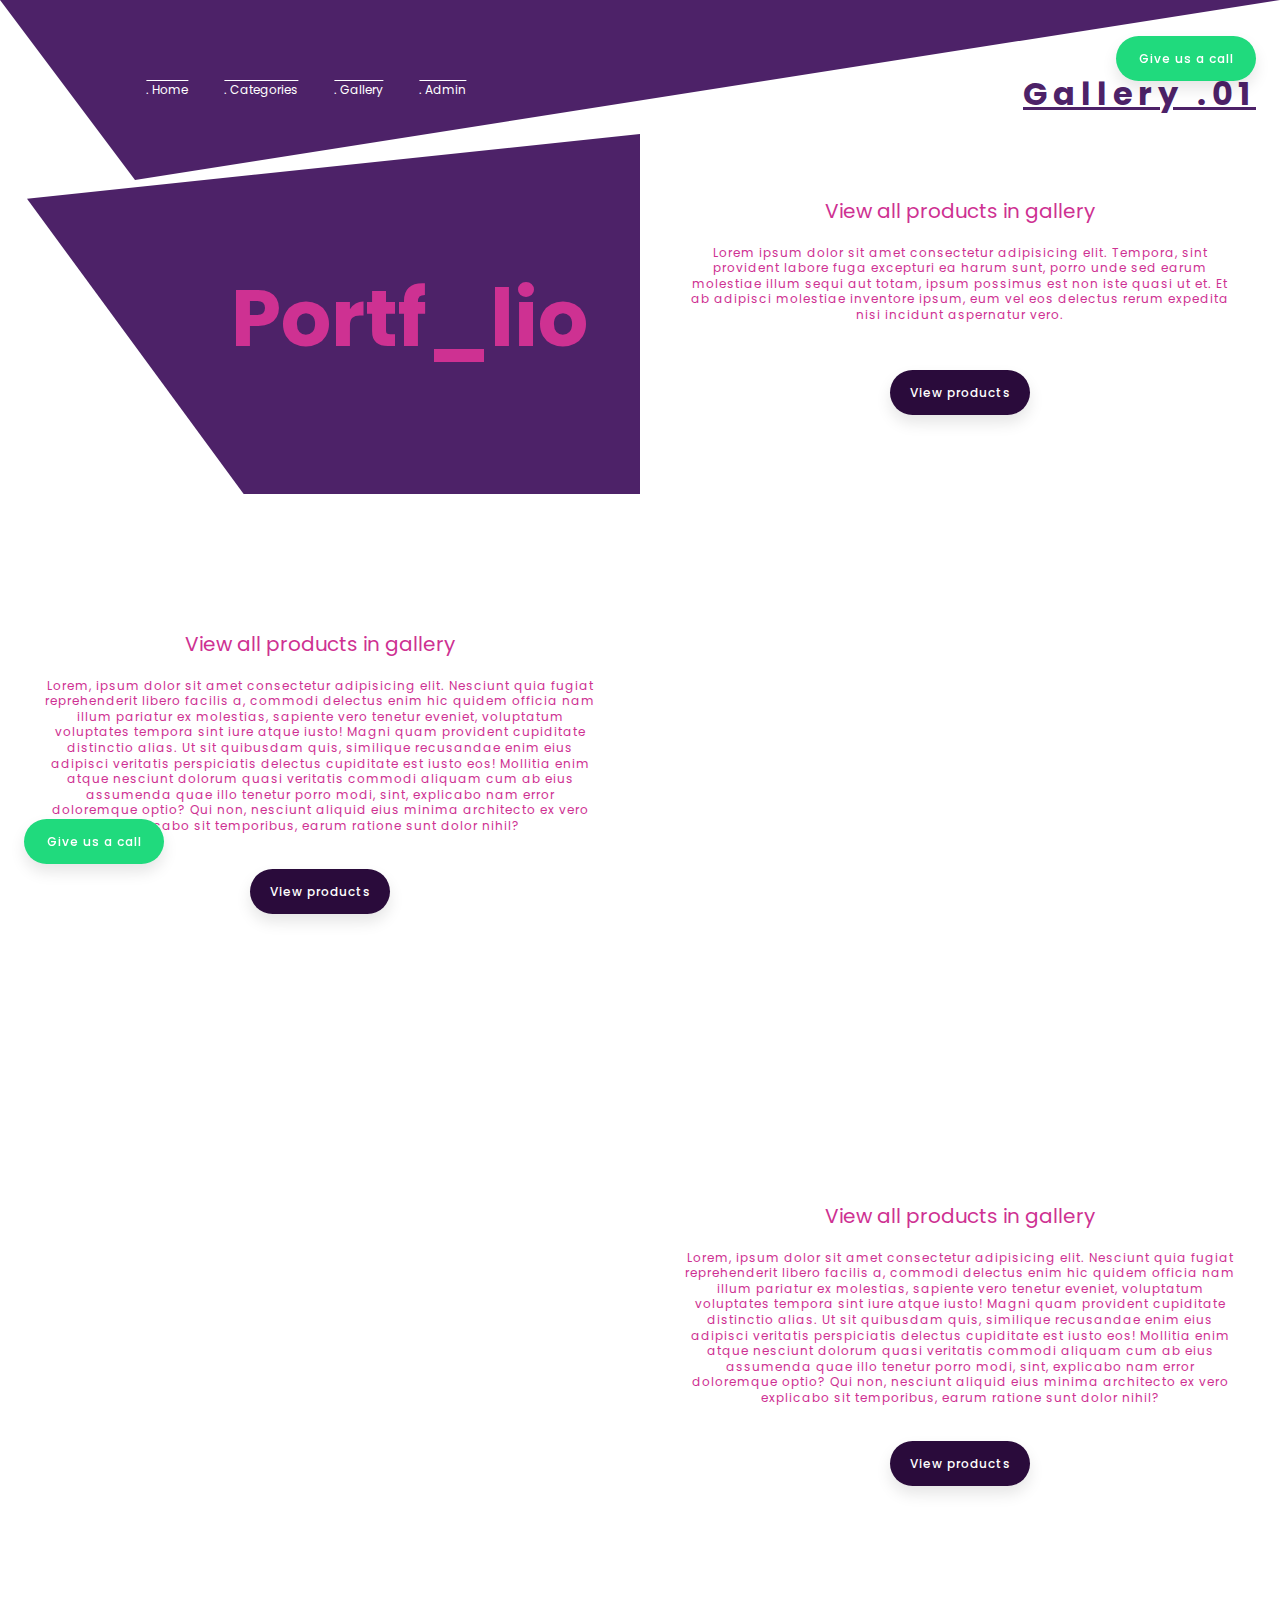
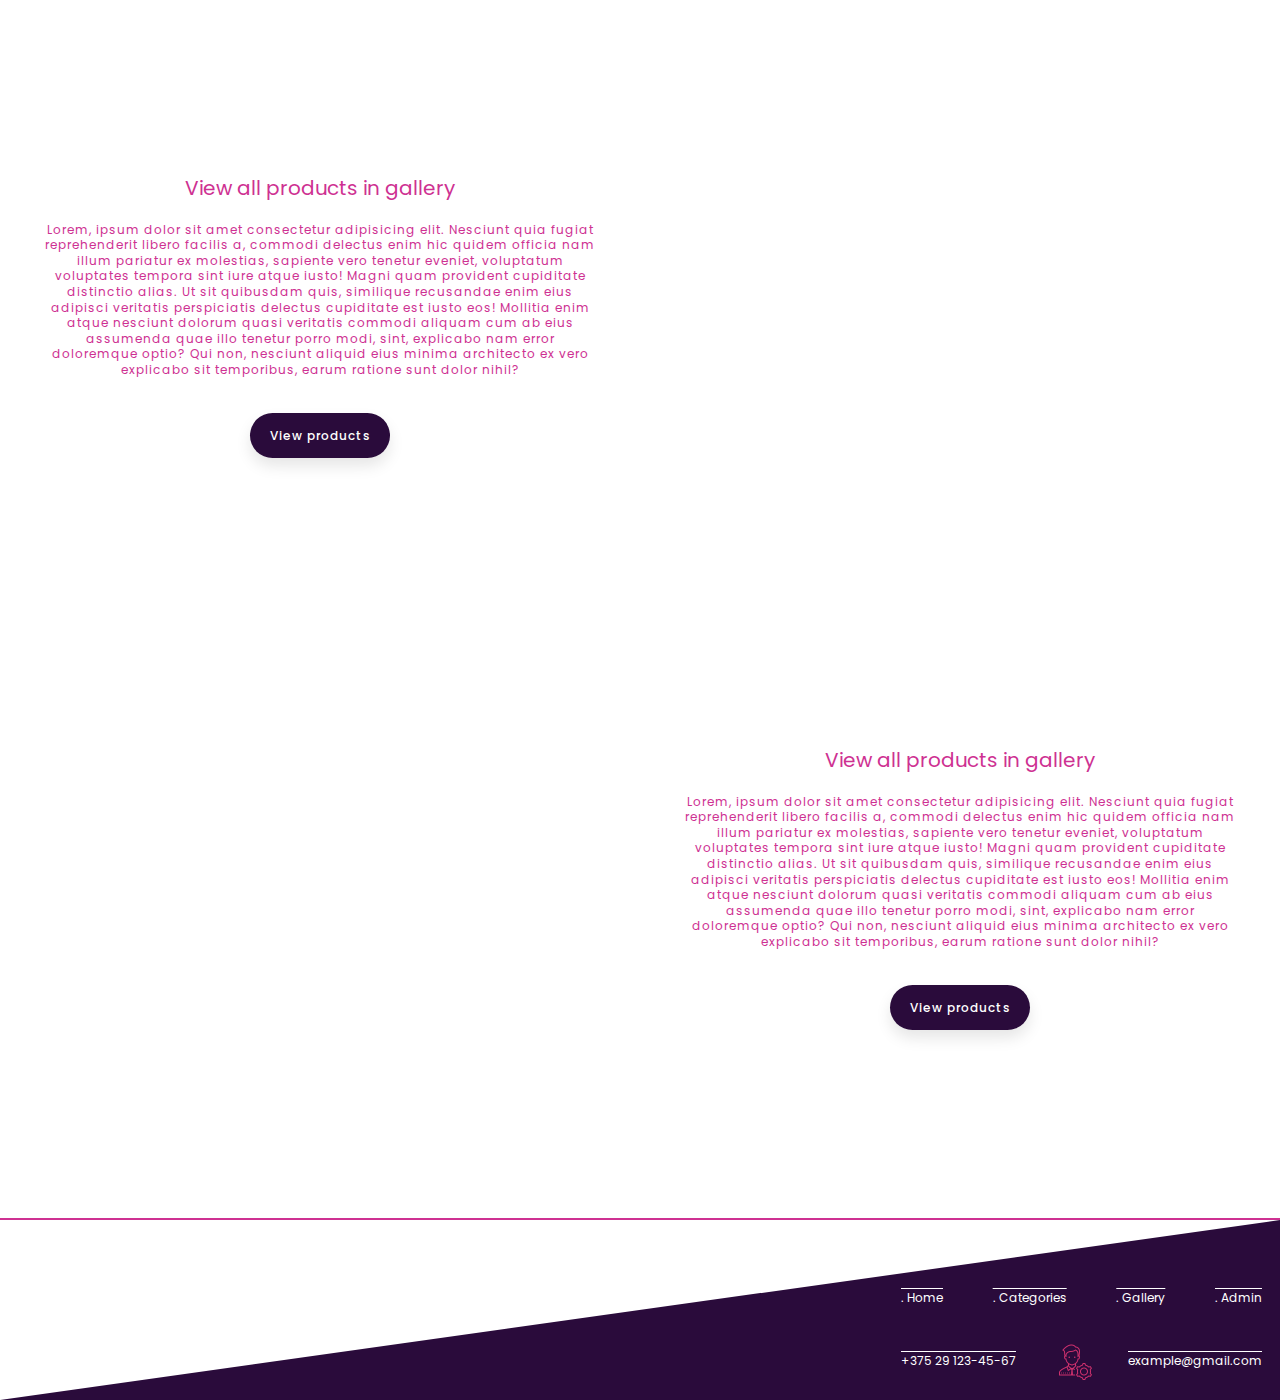
<file: src/pages/gallery.html>
<!DOCTYPE html>
<html lang="en">

<head>
  <meta charset="UTF-8" />
  <meta name="viewport" content="width=device-width, initial-scale=1.0" />
  <title>Mobile Project | Gallery</title>

  <!-- fonts -->
  <link rel="preconnect" href="https://fonts.googleapis.com" />
  <link rel="preconnect" href="https://fonts.gstatic.com" crossorigin />
  <link href="https://fonts.googleapis.com/css2?family=Poppins:wght@100;300;400;500;700;900&display=swap"
    rel="stylesheet" />

  <!-- styles -->
  <link rel="stylesheet" href="../styles/css/main.min.css" />
</head>

<body>
  <a href="#" class="btn btn__add btn__fixed">Give us a call</a>
  <a href="#" class="btn btn__add btn__fixed_top">Give us a call</a>

  <header class="header">
    <nav class="navbar">
      <ul class="navbar__lists">
        <li class="navbar__list">
          <a href="../index.html" class="navbar__link">. Home</a>
        </li>
        <li class="navbar__list">
          <a href="./categories.html" class="navbar__link">. Categories</a>
        </li>
        <li class="navbar__list">
          <a href="./gallery.html" class="navbar__link">. Gallery</a>
        </li>
        <li class="navbar__list">
          <a href="./admin.html" class="navbar__link">. Admin</a>
        </li>
      </ul>
    </nav>
  </header>

  <main class="main">
    <section class="container section section-1">
      <h1 class="title">Gallery .01</h1>

      <div class="section__block">
        <div class="section__block_image">
          <h1 class="section__block_title">Portf_lio</h1>
        </div>
        <div class="section__block_description">
          <h3 class="title-section">View all products in gallery</h3>
          <p class="title-description">Lorem ipsum dolor sit amet consectetur adipisicing elit. Tempora, sint provident
            labore fuga excepturi ea harum sunt, porro unde sed earum molestiae illum sequi aut totam, ipsum possimus
            est non iste quasi ut et. Et ab adipisci molestiae inventore ipsum, eum vel eos delectus rerum expedita nisi
            incidunt aspernatur vero.</p>
          <br>

          <ul class="lists">
            <li class="list">
              <a class="btn btn__view" href="./categories.html">View products</a>
            </li>
          </ul>
        </div>
      </div>

      <div class="section__block">
        <div class="section__block_description">
          <h3 class="title-section">View all products in gallery</h3>
          <p class="title-description">Lorem, ipsum dolor sit amet consectetur adipisicing elit. Nesciunt quia fugiat
            reprehenderit libero facilis a, commodi delectus enim hic quidem officia nam illum pariatur ex molestias,
            sapiente vero tenetur eveniet, voluptatum voluptates tempora sint iure atque iusto! Magni quam provident
            cupiditate distinctio alias. Ut sit quibusdam quis, similique recusandae enim eius adipisci veritatis
            perspiciatis delectus cupiditate est iusto eos! Mollitia enim atque nesciunt dolorum quasi veritatis commodi
            aliquam cum ab eius assumenda quae illo tenetur porro modi, sint, explicabo nam error doloremque optio? Qui
            non, nesciunt aliquid eius minima architecto ex vero explicabo sit temporibus, earum ratione sunt dolor
            nihil?</p>
          <ul class="lists">
            <li class="list">
              <a class="btn btn__view" href="./categories.html">View products</a>
            </li>
          </ul>
        </div>
        <div class="section__block_description">
          <div class="section__image">
            <video alt="video" width="600" height="500" loop autoplay
              src="https://cdn.dribbble.com/users/824356/screenshots/15432800/media/19cbb7fee7704445ad809a49c40280b9.mp4"></video>
          </div>
        </div>
      </div>

      <div class="section__block">
        <div class="section__block_description">
          <div class="section__image">
            <video alt="video" width="600" height="500" loop autoplay
              src="https://cdn.dribbble.com/users/1035801/screenshots/18025145/media/dae208db5025c56c0a64e471ab6ba48e.mp4"></video>
          </div>
        </div>
        <div class="section__block_description">
          <h3 class="title-section">View all products in gallery</h3>
          <p class="title-description">Lorem, ipsum dolor sit amet consectetur adipisicing elit. Nesciunt quia fugiat
            reprehenderit libero facilis a, commodi delectus enim hic quidem officia nam illum pariatur ex molestias,
            sapiente vero tenetur eveniet, voluptatum voluptates tempora sint iure atque iusto! Magni quam provident
            cupiditate distinctio alias. Ut sit quibusdam quis, similique recusandae enim eius adipisci veritatis
            perspiciatis delectus cupiditate est iusto eos! Mollitia enim atque nesciunt dolorum quasi veritatis commodi
            aliquam cum ab eius assumenda quae illo tenetur porro modi, sint, explicabo nam error doloremque optio? Qui
            non, nesciunt aliquid eius minima architecto ex vero explicabo sit temporibus, earum ratione sunt dolor
            nihil?</p>
          <ul class="lists">
            <li class="list">
              <a class="btn btn__view" href="./categories.html">View products</a>
            </li>
          </ul>
        </div>
      </div>

      <div class="section__block">
        <div class="section__block_description">
          <h3 class="title-section">View all products in gallery</h3>
          <p class="title-description">Lorem, ipsum dolor sit amet consectetur adipisicing elit. Nesciunt quia fugiat
            reprehenderit libero facilis a, commodi delectus enim hic quidem officia nam illum pariatur ex molestias,
            sapiente vero tenetur eveniet, voluptatum voluptates tempora sint iure atque iusto! Magni quam provident
            cupiditate distinctio alias. Ut sit quibusdam quis, similique recusandae enim eius adipisci veritatis
            perspiciatis delectus cupiditate est iusto eos! Mollitia enim atque nesciunt dolorum quasi veritatis commodi
            aliquam cum ab eius assumenda quae illo tenetur porro modi, sint, explicabo nam error doloremque optio? Qui
            non, nesciunt aliquid eius minima architecto ex vero explicabo sit temporibus, earum ratione sunt dolor
            nihil?</p>
          <ul class="lists">
            <li class="list">
              <a class="btn btn__view" href="./categories.html">View products</a>
            </li>
          </ul>
        </div>
        <div class="section__block_description">
          <div class="section__image">
            <video alt="video" width="600" height="500" loop autoplay
              src="https://cdn.dribbble.com/users/824356/screenshots/15432800/media/19cbb7fee7704445ad809a49c40280b9.mp4"></video>
          </div>
        </div>
      </div>

      <div class="section__block">
        <div class="section__block_description">
          <div class="section__image">
            <video alt="video" width="600" height="500" loop autoplay
              src="https://cdn.dribbble.com/users/8147622/screenshots/20550181/media/b26edad18747e74c1a1bf7a90ce5d785.mp4"></video>
          </div>
        </div>
        <div class="section__block_description">
          <h3 class="title-section">View all products in gallery</h3>
          <p class="title-description">Lorem, ipsum dolor sit amet consectetur adipisicing elit. Nesciunt quia fugiat
            reprehenderit libero facilis a, commodi delectus enim hic quidem officia nam illum pariatur ex molestias,
            sapiente vero tenetur eveniet, voluptatum voluptates tempora sint iure atque iusto! Magni quam provident
            cupiditate distinctio alias. Ut sit quibusdam quis, similique recusandae enim eius adipisci veritatis
            perspiciatis delectus cupiditate est iusto eos! Mollitia enim atque nesciunt dolorum quasi veritatis commodi
            aliquam cum ab eius assumenda quae illo tenetur porro modi, sint, explicabo nam error doloremque optio? Qui
            non, nesciunt aliquid eius minima architecto ex vero explicabo sit temporibus, earum ratione sunt dolor
            nihil?</p>
          <ul class="lists">
            <li class="list">
              <a class="btn btn__view" href="./categories.html">View products</a>
            </li>
          </ul>
        </div>
      </div>
    </section>
  </main>

  <footer class="footer">
    <nav class="footer-navbar">
      <ul class="navbar__lists">
        <li class="navbar__list">
          <a href="../index.html" class="navbar__link">. Home</a>
        </li>
        <li class="navbar__list">
          <a href="./categories.html" class="navbar__link">. Categories</a>
        </li>
        <li class="navbar__list">
          <a href="./gallery.html" class="navbar__link">. Gallery</a>
        </li>
        <li class="navbar__list">
          <a href="./admin.html" class="navbar__link">. Admin</a>
        </li>
      </ul>

      <ul class="navbar__lists">
        <li class="navbar__list">
          <a href="#" class="navbar__link">+375 29 123-45-67</a>
        </li>
        <li class="navbar__list">
          <a href="../index.html" class="navbar__link">
            <img src="../img/icons/settings-icon.png" alt="" width="40" height="40">
          </a>
        </li>
        <li class="navbar__list">
          <a href="#" class="navbar__link">example@gmail.com</a>
        </li>
      </ul>
    </nav>
  </footer>
</body>

</html>
</file>
<file: src/styles/css/main.min.css>
*,*:before,*:after{box-sizing:border-box}html,body,div,span,object,iframe,figure,h1,h2,h3,h4,h5,h6,p,blockquote,pre,a,code,em,img,small,strike,strong,sub,sup,tt,b,u,i,ol,ul,li,fieldset,form,label,table,caption,tbody,tfoot,thead,tr,th,td,main,canvas,embed,footer,header,nav,section,video{margin:0;padding:0;border:0;font-size:100%;font:inherit;vertical-align:baseline;text-rendering:optimizeLegibility;-webkit-font-smoothing:antialiased;-webkit-text-size-adjust:none;-moz-text-size-adjust:none;text-size-adjust:none}footer,header,nav,section,main{display:block}body{line-height:1}ol,ul{list-style:none}blockquote,q{quotes:none}blockquote:before,blockquote:after,q:before,q:after{content:"";content:none}table{border-collapse:collapse;border-spacing:0}input{border-radius:0}::-webkit-scrollbar{width:3px}::-webkit-scrollbar-thumb{background-color:#4d2268}html,body{font-family:"Poppins",sans-serif;font-size:12px;color:#272727;overflow-x:hidden}.container{max-width:1280px;margin:0 auto}.image{width:100%}.pt-2{padding-top:2rem}.lists{display:flex;align-items:center;justify-content:space-around;flex-wrap:wrap;padding:2rem}.title{transition:all .3s;padding:2rem;font-size:32px;font-weight:700;text-align:right;text-decoration:underline;letter-spacing:.5rem;color:#4d2268;cursor:pointer}.title:hover{color:#ce3192}.title-section{padding:2rem;font-size:20px;text-align:center;color:#ce3192}.title-description{padding:0 .5rem;font-size:12px;text-align:center;color:#ce3192;letter-spacing:1px;line-height:1.3}.btn{transition:all .3s;display:inline-block;width:140px;height:45px;margin:1rem 2rem;text-decoration:none;line-height:45px;border-radius:45px;text-align:center;letter-spacing:1px;font-size:12px;font-weight:500;color:#fff;background-color:#000;box-shadow:0 8px 15px rgba(0,0,0,.1)}.btn:hover{background-color:#4d2268;box-shadow:0 5px 10px rgba(77,34,104,.4);transform:translateY(-3px)}.btn__more{background-color:#6d6d6d}.btn__add{background-color:#20da7d}.btn__view{background-color:#2a0b3b}.btn__fixed{position:fixed;bottom:2rem;left:0}.btn__fixed_top{position:fixed;top:2rem;right:0;z-index:10}.swiper{width:100%;height:auto}.swiper-scrollbar{bottom:0}.swiper-scrollbar-drag{background-color:#ce3192}.navbar{position:absolute;margin-left:8.7rem}.navbar__lists{display:flex;justify-content:space-between;align-items:center}.navbar__list{padding:1.5rem;list-style:none}.navbar__link{transition:all .3s;padding:.5rem 0;text-decoration:overline;color:#fff;font-size:12px}.navbar__link:hover{color:#ce3192;border-bottom:1px solid #ce3192;text-decoration:none}.back{color:#ce3192}.back:hover{color:#2a0b3b}.product{display:flex;justify-content:space-between;align-items:center}.product__item{transition:all .3s;position:relative;width:25%;margin:1rem;padding:2rem;text-align:center;background-color:#4d2268;border-radius:1rem;cursor:pointer}.product__item:hover{transform:translateY(-3px)}.product__image{padding:2rem}.product__title{padding:1rem;font-size:20px;font-weight:500;color:#fff}.product__description{padding:1rem;color:#ce3192;line-height:1.5}.header{display:flex;justify-content:space-between;align-items:center;position:fixed;width:100%;height:15rem;padding:2rem;background-color:#4d2268;-webkit-clip-path:polygon(0 0, 100% 0, 100% 0, 15vh 100%);clip-path:polygon(0 0, 100% 0, 100% 0, 15vh 100%);z-index:10}.section{padding:3rem 0;border-bottom:2px solid #ce3192}.section__block{display:flex;justify-content:space-between;align-items:center}.section__block_image{position:relative;width:50%;height:30rem;background-color:#4d2268;-webkit-clip-path:polygon(3vh 18%, 100% 100vh, 100vh 100%, 100% 0);clip-path:polygon(3vh 18%, 100% 100vh, 100vh 100%, 100% 0)}.section__block_title{position:absolute;top:50%;left:50%;transform:translate(-25%, -45%);font-size:80px;font-weight:700;color:#ce3192;text-align:center}.section__block_description{transition:all .3s;width:50%;padding:3rem;text-align:center}.section__block_description:hover{cursor:pointer;transform:translateY(-5px);box-shadow:0 5px 10px rgba(77,34,104,.4)}.section__image{display:flex;justify-content:center}.section-1{margin-top:1.5rem}.section-2{margin-top:1.5rem}.footer{display:flex;justify-content:space-between;align-items:center;position:relative;width:100%;height:15rem;padding:2rem;background-color:#2a0b3b;-webkit-clip-path:polygon(100% 35vh, 100% 15vh, 100% 0, 0 100%);clip-path:polygon(100% 35vh, 100% 15vh, 100% 0, 0 100%)}.footer-navbar{position:absolute;right:0;bottom:0}/*# sourceMappingURL=main.min.css.map */
</file>
